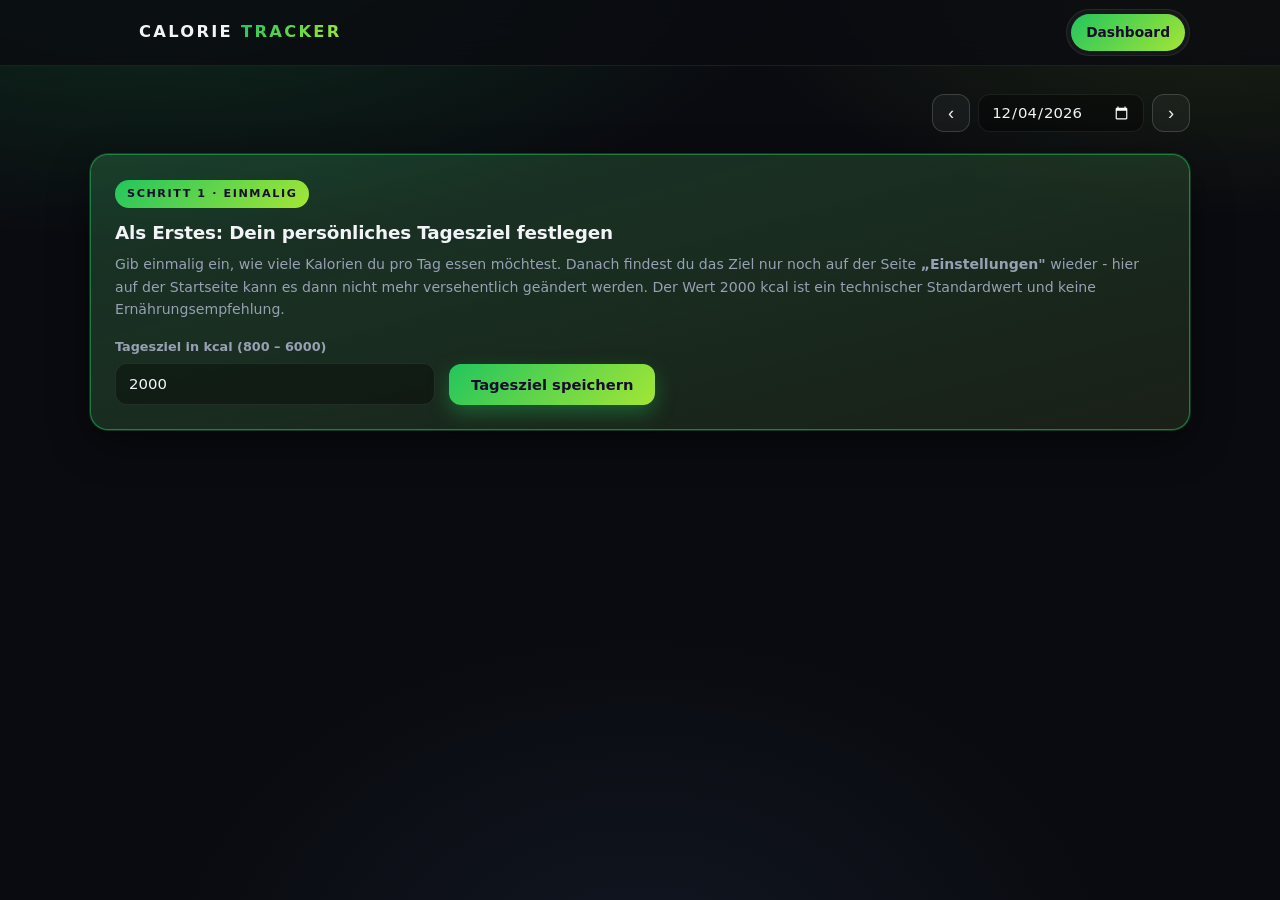
<file: index.html>
<!DOCTYPE html>
<html lang="de">
<head>
  <meta charset="UTF-8">
  <meta name="viewport" content="width=device-width, initial-scale=1.0">
  <title>CALORIE TRACKER – Mein Ernährungstagebuch</title>
  <meta name="description" content="Kalorienzähler als Schulprojekt mit JavaScript und localStorage.">
  <link rel="icon" type="image/png" href="static/logo.png">
  <link rel="stylesheet" href="static/style.css">
  <script>
    // Gesperrt, solange kein Tagesziel festgelegt wurde:
    // Bis "kzt_goal_set" im Browser gespeichert ist, wird NUR das
    // Ziel-Formular angezeigt (Klasse "goal-locked" am <html>).
    if (localStorage.getItem("kzt_goal_set") !== "true") {
      document.documentElement.classList.add("goal-locked");
    }
  </script>
</head>
<body>

  <!-- Ladebildschirm: großes Logo, das kleinerfliegt -->
  <div id="splash">
    <img class="splash-logo" id="splash-logo" src="static/logo.png" alt="">
    <div class="splash-name">CALORIE <span>TRACKER</span></div>
  </div>

  <!-- Benachrichtigungen (Meldungen aus JavaScript) -->
  <div id="toast-area" aria-live="polite"></div>

  <!-- Kopfbereich: Logo + Navigation -->
  <header class="site-header">
    <div class="header-inner">
      <a class="brand" href="index.html">
        <span class="brand-mark">
          <img src="static/logo.png" alt="Logo des Calorie Trackers">
        </span>
        <span class="brand-name">CALORIE <span>TRACKER</span></span>
      </a>

      <nav class="main-nav" aria-label="Hauptnavigation">
        <a href="index.html" class="active">Dashboard</a>
        <a href="kalender.html">Kalender</a>
        <a href="kamera.html">Kamera</a>
        <a href="einstellungen.html">Einstellungen</a>
        <a href="datenbank.html">Datenbank</a>
      </nav>

      <button type="button" class="nav-toggle" id="nav-toggle"
              aria-label="Menü öffnen" aria-expanded="false">☰</button>
    </div>
  </header>

  <main class="container">

    <!-- DATUMSLEISTE: Tag wechseln -->
    <section class="date-bar" id="dashboard">
      <div class="day-nav">
        <button type="button" class="icon-btn" id="day-prev" title="Vorheriger Tag" aria-label="Vorheriger Tag">‹</button>
        <div class="date-form">
          <input type="date" id="date-picker" aria-label="Datum wählen">
        </div>
        <button type="button" class="icon-btn" id="day-next" title="Nächster Tag" aria-label="Nächster Tag">›</button>
        <button type="button" class="btn btn-sm btn-soft" id="today-btn" hidden>Zu heute</button>
      </div>
    </section>

    <!-- NUR BEIM ERSTEN MAL: Tagesziel festlegen -->
    <section class="card start-card" id="ziel-start" hidden>
      <div class="start-head">
        <span class="start-step">Schritt 1 · einmalig</span>
        <h2>Als Erstes: Dein persönliches Tagesziel festlegen</h2>
        <p class="section-hint">
          Gib einmalig ein, wie viele Kalorien du pro Tag essen möchtest.
          Danach findest du das Ziel nur noch auf der Seite
          <strong>„Einstellungen"</strong> wieder - hier auf der Startseite
          kann es dann nicht mehr versehentlich geändert werden.
          Der Wert 2000 kcal ist ein technischer Standardwert und keine
          Ernährungsempfehlung.
        </p>
      </div>

      <form class="start-form" id="start-goal-form">
        <div class="form-field">
          <label for="start_goal">Tagesziel in kcal (800 – 6000)</label>
          <input type="number" id="start_goal" min="800" max="6000" step="1" value="2000" required>
        </div>
        <button type="submit" class="btn">Tagesziel speichern</button>
      </form>
    </section>

    <!-- DASHBOARD: die wichtigsten Zahlen des Tages -->
    <section class="kpi-grid" aria-label="Tageszahlen">

      <article class="card kpi kpi-ring fade-in">
        <span class="kpi-label">Fortschritt zum Ziel</span>
        <div class="ring-wrap">
          <svg viewBox="0 0 120 120" class="progress-ring" aria-hidden="true">
            <circle class="ring-bg" cx="60" cy="60" r="52"></circle>
            <circle id="ring-progress" class="ring-fg" cx="60" cy="60" r="52" data-percent="0"></circle>
          </svg>
          <div class="ring-label">
            <div><strong id="percent-value">0</strong><span class="ring-unit">%</span></div>
            <small>von <span id="ring-goal">2000</span> kcal</small>
          </div>
      </article>

      <article class="card kpi fade-in delay-1">
        <span class="kpi-icon icon-pink">🍎</span>
        <span class="kpi-label">Aufgenommen</span>
        <strong class="kpi-value" id="stat-total" data-value="0">0</strong>
        <span class="kpi-unit" id="stat-total-sub">kcal</span>
      </article>

      <article class="card kpi fade-in delay-2">
        <span class="kpi-icon icon-blue" id="remain-icon">⚡</span>
        <span class="kpi-label" id="remain-label">Noch verbleibend</span>
        <strong class="kpi-value" id="stat-remaining">0</strong>
        <span class="kpi-unit">kcal</span>
      </article>

      <article class="card kpi fade-in delay-3">
        <span class="kpi-icon icon-green">📋</span>
        <span class="kpi-label">Einträge heute</span>
        <strong class="kpi-value" id="stat-count">0</strong>
        <span class="kpi-unit">Lebensmittel</span>
      </article>
    </section>

    <!-- MAHLZEITEN-VERGLEICH -->
    <section class="card fade-in" id="vergleich">
        <div class="card-head">
          <h2>Kalorien im Vergleich</h2>
        </div>

      <div class="meal-bars" id="meal-bars"></div>
    </section>

    <!-- EINTRAGEN -->
    <section class="card fade-in" id="hinzufuegen">
        <div class="card-head">
          <h2>Lebensmittel hinzufügen</h2>
        </div>

        <div class="preset-list">
          <button type="button" class="preset" data-name="Apfel" data-cal="52">🍎 Apfel <small>52</small></button>
          <button type="button" class="preset" data-name="Banane" data-cal="89">🍌 Banane <small>89</small></button>
          <button type="button" class="preset" data-name="Haferflocken" data-cal="379">🥣 Haferflocken <small>379</small></button>
          <button type="button" class="preset" data-name="Reis" data-cal="130">🍚 Reis <small>130</small></button>
          <button type="button" class="preset" data-name="Brot" data-cal="265">🍞 Brot <small>265</small></button>
          <button type="button" class="preset" data-name="Ei" data-cal="143">🥚 Ei <small>143</small></button>
          <button type="button" class="preset" data-name="Naturjoghurt" data-cal="59">🥛 Naturjoghurt <small>59</small></button>
        </div>

        <form class="stack-form" id="add-form">
          <div class="form-grid">
            <div class="form-field span-2">
              <label for="name">Name des Lebensmittels</label>
              <input type="text" id="name" name="name" maxlength="80" placeholder="z. B. Apfel" required>
            </div>

            <div class="form-field">
              <label for="calories_per_100g">Kalorien pro 100 g</label>
              <input type="number" id="calories_per_100g" name="calories_per_100g" min="1" max="900" step="0.1" placeholder="z. B. 52" required>
            </div>

            <div class="form-field">
              <label for="amount_grams">Menge in Gramm</label>
              <input type="number" id="amount_grams" name="amount_grams" min="1" max="5000" step="1" placeholder="z. B. 150" required>
            </div>

            <div class="form-field">
              <label for="meal">Mahlzeit</label>
              <select id="meal" name="meal" required>
                <option>Frühstück</option>
                <option>Mittagessen</option>
                <option>Abendessen</option>
                <option>Snack</option>
              </select>
            </div>

            <div class="form-field">
              <label for="entry-date">Datum</label>
              <input type="date" id="entry-date" name="date" required>
            </div>
          </div>

          <div class="form-footer">
            <div class="calorie-preview" id="calorie-preview">– kcal</div>
            <button type="submit" class="btn">Eintrag speichern</button>
          </div>
        </form>
      </section>

    <!-- ERNÄHRUNGSTAGEBUCH -->
    <section class="card fade-in" id="stagebuch">
      <div class="card-head">
        <div>
          <h2>Mein Ernährungstagebuch</h2>
          <p class="section-hint" id="diary-hint">Alle Einträge</p>
        </div>
        <span class="head-badge" id="diary-badge">0 Einträge</span>
      </div>

      <div class="diary-tools">
        <div class="search-box">
          <span class="search-icon">🔍</span>
          <input type="search" id="search-input" placeholder="Name suchen …" aria-label="Im Tagebuch suchen">
        </div>

        <div class="filter-chips" role="group" aria-label="Nach Mahlzeit filtern">
          <button type="button" class="filter-btn active" data-filter="alle">Alle</button>
          <button type="button" class="filter-btn" data-filter="Frühstück">🍳 Frühstück</button>
          <button type="button" class="filter-btn" data-filter="Mittagessen">🍛 Mittagessen</button>
          <button type="button" class="filter-btn" data-filter="Abendessen">🍽️ Abendessen</button>
          <button type="button" class="filter-btn" data-filter="Snack">🍎 Snack</button>
        </div>

        <button type="button" class="btn btn-sm btn-soft" id="show-all-btn">Filter zurücksetzen</button>
      </div>

      <div class="empty-state" id="empty-state">
        <span class="empty-icon">🥗</span>
        <h3>Noch keine Mahlzeiten eingetragen</h3>
        <p>Füge oben dein erstes Lebensmittel hinzu – dann erscheint es hier.</p>
        <a class="btn btn-sm" href="#hinzufuegen">Jetzt hinzufügen</a>
      </div>

      <ul class="entry-list" id="entry-list" hidden></ul>

      <div class="empty-state" id="no-results" hidden>
        <span class="empty-icon">🔍</span>
        <h3>Keine Treffer</h3>
        <p>Zu dieser Suche oder diesem Filter wurde nichts gefunden.</p>
      </div>
    </section>

    <!-- DIALOG: Eintrag bearbeiten -->
    <div class="modal-overlay" id="edit-modal" hidden>
      <div class="modal" role="dialog" aria-modal="true" aria-labelledby="edit-title">
        <div class="modal-head">
          <h3 id="edit-title">✏️ Eintrag bearbeiten</h3>
          <button type="button" class="icon-btn" id="modal-close" aria-label="Dialog schließen">✕</button>
        </div>

        <form id="edit-form" class="stack-form">
          <div class="form-field">
            <label for="edit-name">Name des Lebensmittels</label>
            <input type="text" id="edit-name" name="name" maxlength="80" required>
          </div>

          <div class="form-grid">
            <div class="form-field">
              <label for="edit-cal">Kalorien pro 100 g</label>
              <input type="number" id="edit-cal" name="calories_per_100g" min="1" max="900" step="0.1" required>
            </div>
            <div class="form-field">
              <label for="edit-amount">Menge in Gramm</label>
              <input type="number" id="edit-amount" name="amount_grams" min="1" max="5000" step="1" required>
            </div>
            <div class="form-field">
              <label for="edit-meal">Mahlzeit</label>
              <select id="edit-meal" name="meal" required>
                <option>Frühstück</option>
                <option>Mittagessen</option>
                <option>Abendessen</option>
                <option>Snack</option>
              </select>
            </div>
            <div class="form-field">
              <label for="edit-date">Datum</label>
              <input type="date" id="edit-date" name="date" required>
            </div>
          </div>

          <p class="fineprint">Die Kalorien der Portion werden automatisch neu berechnet.</p>

          <div class="modal-actions">
            <button type="button" class="btn btn-soft" id="modal-cancel">Abbrechen</button>
            <button type="submit" class="btn">Änderungen speichern</button>
          </div>
        </form>
      </div>
    </div>

  </main>

  <script src="static/app.js"></script>
</body>
</html>
</file>
<file: static/style.css>
/* ============================================================
   CALORIE TRACKER - Design
   Dunkler, moderner Look im Stil professioneller Fitness-Apps
   Aufbau: 1) Variablen 2) Grundlagen 3) Kopf 4) Hero
   5) Karten/KPI 6) Buttons 7) Formulare 8) Tagebuch
   9) Dialog 10) Toasts 11) Animationen 12) Responsive
   ============================================================ */

/* ---------- 1) Farb- und Maßvariablen ---------- */
:root {
  --bg: #0a0b10;
  --bg-glow-1: rgba(34, 197, 94, 0.20);
  --bg-glow-2: rgba(163, 230, 53, 0.12);
  --surface: rgba(255, 255, 255, 0.045);
  --surface-2: rgba(255, 255, 255, 0.08);
  --border: rgba(255, 255, 255, 0.08);
  --border-strong: rgba(255, 255, 255, 0.16);

  --text: #f2f3f7;
  --muted: #98a0b3;
  --muted-2: #6d748a;

  --emerald: #22c55e;
  --lime: #a3e635;
  --pink: #f472b6;
  --green: #34d399;
  --amber: #fbbf24;
  --blue: #60a5fa;
  --danger: #fb7185;

  --accent: linear-gradient(135deg, var(--emerald), var(--lime));
  --radius: 18px;
  --radius-sm: 12px;
  --shadow: 0 14px 40px rgba(0, 0, 0, 0.45);
  --header-h: 66px;
  --font: "Segoe UI Variable", "Segoe UI", system-ui, -apple-system, Roboto, "Helvetica Neue", Arial, sans-serif;
}

/* ---------- 2) Grundlagen ---------- */
* { box-sizing: border-box; }

html { scroll-behavior: smooth; }

[hidden] { display: none !important; }

body {
  margin: 0;
  min-height: 100vh;
  font-family: var(--font);
  color: var(--text);
  line-height: 1.6;
  background:
    radial-gradient(1100px 520px at 12% -8%, var(--bg-glow-1), transparent 60%),
    radial-gradient(900px 460px at 95% -4%, var(--bg-glow-2), transparent 55%),
    radial-gradient(800px 600px at 50% 110%, rgba(96, 165, 250, 0.08), transparent 60%),
    var(--bg);
}

body.modal-open,
body.splash-active { overflow: hidden; }

h1, h2, h3 { letter-spacing: -0.01em; }

a { color: var(--emerald); }

.container {
  max-width: 1140px;
  margin: 0 auto;
  padding: 28px 20px 56px;
}

/* Abschnitte bleiben beim Navigieren unter der Kopfzeile sichtbar */
section[id], div[id] { scroll-margin-top: calc(var(--header-h) + 18px); }

.kicker {
  display: inline-block;
  font-size: 0.72rem;
  font-weight: 700;
  letter-spacing: 0.16em;
  text-transform: uppercase;
  color: var(--lime);
  margin-bottom: 6px;
}

.section-hint {
  margin: 4px 0 0;
  color: var(--muted);
  font-size: 0.88rem;
}

.fineprint {
  margin: 14px 0 0;
  font-size: 0.78rem;
  line-height: 1.5;
  color: var(--muted-2);
}

.text-ok { color: var(--green) !important; }
.text-danger { color: var(--danger) !important; }

/* ---------- 3) Kopfzeile und Navigation ---------- */
.site-header {
  position: sticky;
  top: 0;
  z-index: 60;
  height: var(--header-h);
  background: rgba(10, 11, 16, 0.82);
  backdrop-filter: blur(14px);
  -webkit-backdrop-filter: blur(14px);
  border-bottom: 1px solid var(--border);
}

.header-inner {
  max-width: 1140px;
  height: 100%;
  margin: 0 auto;
  padding: 0 20px;
  display: flex;
  align-items: center;
  justify-content: space-between;
  gap: 16px;
}

.brand {
  display: flex;
  align-items: center;
  gap: 11px;
  text-decoration: none;
}

.brand-mark {
  display: block;
  width: 38px;
  height: 38px;
  flex-shrink: 0;
}

/* Das Logo-Bild selbst (Ziel der Fluganimation) */
.brand-mark img {
  display: block;
  width: 100%;
  height: 100%;
  object-fit: cover;
  border-radius: 11px;
  box-shadow: 0 4px 14px rgba(0, 0, 0, 0.55), 0 0 0 1px rgba(255, 255, 255, 0.10);
}

/* Solange der Ladebildschirm läuft, ist das kleine Logo noch unsichtbar */
.brand-mark.logo-hidden img { visibility: hidden; }

.brand-name {
  font-size: 1.02rem;
  font-weight: 800;
  letter-spacing: 0.14em;
  color: var(--text);
}

.brand-name span {
  background: var(--accent);
  -webkit-background-clip: text;
  background-clip: text;
  color: transparent;
}

.main-nav {
  display: flex;
  gap: 4px;
  padding: 4px;
  background: var(--surface);
  border: 1px solid var(--border);
  border-radius: 999px;
}

.main-nav a {
  text-decoration: none;
  color: var(--muted);
  font-size: 0.86rem;
  font-weight: 600;
  padding: 7px 15px;
  border-radius: 999px;
  transition: color 0.2s ease, background 0.2s ease;
}

.main-nav a:hover {
  color: var(--text);
  background: var(--surface-2);
}

.main-nav a.active {
  color: #170d2c;
  background: var(--accent);
}

/* Hamburger-Button: nur auf kleinen Bildschirmen sichtbar */
.nav-toggle {
  display: none;
  place-items: center;
  min-width: 44px;
  height: 44px;
  border-radius: 12px;
  border: 1px solid var(--border-strong);
  background: var(--surface);
  color: var(--text);
  font-size: 1.25rem;
  line-height: 1;
  cursor: pointer;
  transition: background 0.18s ease, border-color 0.18s ease;
}

.nav-toggle:hover {
  background: var(--surface-2);
  border-color: var(--emerald);
}

/* ---------- 4) Hero / Datumsleiste ---------- */
.hero {
  display: grid;
  grid-template-columns: 1.4fr 1fr;
  gap: 24px;
  align-items: center;
  background: linear-gradient(135deg, rgba(34, 197, 94, 0.16), rgba(163, 230, 53, 0.07) 55%, rgba(255, 255, 255, 0.03));
  border: 1px solid var(--border);
  border-radius: 24px;
  padding: 30px 32px;
  margin-bottom: 22px;
  box-shadow: var(--shadow);
}

.hero h2 {
  margin: 0;
  font-size: clamp(1.5rem, 3vw, 2rem);
  font-weight: 800;
}

.hero-sub {
  margin: 8px 0 14px;
  color: var(--muted);
  max-width: 52ch;
  font-size: 0.95rem;
}

.hero-side {
  display: flex;
  flex-direction: column;
  align-items: flex-end;
  gap: 14px;
}

.status-chip {
  display: inline-flex;
  align-items: center;
  gap: 8px;
  max-width: 100%;
  font-size: 0.86rem;
  font-weight: 600;
  color: var(--amber);
  background: rgba(251, 191, 36, 0.10);
  border: 1px solid rgba(251, 191, 36, 0.35);
  padding: 8px 14px;
  border-radius: 999px;
}

.status-chip.status-ok {
  color: var(--green);
  background: rgba(52, 211, 153, 0.10);
  border-color: rgba(52, 211, 153, 0.40);
}

.day-nav {
  display: flex;
  align-items: center;
  gap: 8px;
  flex-wrap: wrap;
  justify-content: flex-end;
}

/* Schmale Leiste auf dem Dashboard: Datum + Tag wechseln */
.date-bar {
  display: flex;
  align-items: center;
  justify-content: flex-end;
  flex-wrap: wrap;
  gap: 12px;
  margin-bottom: 22px;
}

/* ---------- 5) Karten, KPI-Zahlen, Ring ---------- */
.card {
  background: linear-gradient(165deg, rgba(255, 255, 255, 0.055), rgba(255, 255, 255, 0.025));
  border: 1px solid var(--border);
  border-radius: var(--radius);
  padding: 24px;
  box-shadow: var(--shadow);
  margin-bottom: 22px;
}

.card-head {
  display: flex;
  align-items: flex-start;
  justify-content: space-between;
  gap: 14px;
  margin-bottom: 18px;
}

.card-head h2 {
  margin: 0;
  font-size: 1.08rem;
  font-weight: 700;
}

.head-badge {
  flex-shrink: 0;
  font-size: 0.75rem;
  font-weight: 700;
  letter-spacing: 0.06em;
  color: var(--lime);
  background: rgba(163, 230, 53, 0.10);
  border: 1px solid rgba(163, 230, 53, 0.30);
  padding: 6px 12px;
  border-radius: 999px;
  white-space: nowrap;
}

.kpi-grid {
  display: grid;
  grid-template-columns: 1.4fr 1fr 1fr 1fr;
  gap: 16px;
  margin-bottom: 22px;
}

.kpi {
  margin-bottom: 0;
  padding: 20px;
  display: flex;
  flex-direction: column;
  gap: 6px;
  align-items: flex-start;
}

.kpi-ring {
  align-items: center;
  text-align: center;
}

.kpi-icon {
  display: grid;
  place-items: center;
  width: 40px;
  height: 40px;
  font-size: 19px;
  border-radius: 12px;
  margin-bottom: 4px;
  background: var(--surface-2);
  border: 1px solid var(--border);
}

.icon-pink   { background: rgba(244, 114, 182, 0.14); border-color: rgba(244, 114, 182, 0.35); }
.icon-emerald { background: rgba(34, 197, 94, 0.16); border-color: rgba(34, 197, 94, 0.40); }
.icon-blue   { background: rgba(96, 165, 250, 0.14); border-color: rgba(96, 165, 250, 0.35); }
.icon-green  { background: rgba(52, 211, 153, 0.14); border-color: rgba(52, 211, 153, 0.35); }

.kpi-label {
  font-size: 0.74rem;
  font-weight: 700;
  letter-spacing: 0.1em;
  text-transform: uppercase;
  color: var(--muted);
}

.kpi-value {
  font-size: clamp(1.7rem, 3vw, 2.15rem);
  font-weight: 800;
  line-height: 1.05;
  font-variant-numeric: tabular-nums;
}

.kpi-unit {
  font-size: 0.8rem;
  color: var(--muted-2);
}

.ring-wrap {
  position: relative;
  width: 180px;
  margin: 8px auto 0;
}

.progress-ring {
  width: 100%;
  display: block;
  transform: rotate(-90deg);
}

.ring-bg {
  fill: none;
  stroke: rgba(255, 255, 255, 0.08);
  stroke-width: 11;
}

.ring-fg {
  fill: none;
  stroke: var(--emerald);
  stroke-width: 11;
  stroke-linecap: round;
  stroke-dasharray: 326.7;          /* 2 x PI x r (r = 52) */
  stroke-dashoffset: 326.7;
  transition: stroke-dashoffset 1.2s cubic-bezier(0.22, 1, 0.36, 1), stroke 0.4s ease;
}

.ring-fg.done { stroke: var(--lime); }

.ring-label {
  position: absolute;
  inset: 0;
  display: flex;
  flex-direction: column;
  align-items: center;
  justify-content: center;
}

.ring-label strong {
  font-size: 2rem;
  font-weight: 800;
  font-variant-numeric: tabular-nums;
}

.ring-unit {
  font-size: 1rem;
  font-weight: 600;
  color: var(--muted);
}

.ring-label small {
  color: var(--muted-2);
  font-size: 0.76rem;
}

/* Mahlzeiten-Vergleichsbalken */
.meal-bars {
  display: flex;
  flex-direction: column;
  gap: 15px;
}

.meal-bar-row {
  display: grid;
  grid-template-columns: 150px 1fr 100px;
  gap: 14px;
  align-items: center;
}

.meal-name {
  display: flex;
  align-items: center;
  gap: 9px;
  font-size: 0.9rem;
  font-weight: 600;
}

.dot {
  width: 9px;
  height: 9px;
  border-radius: 50%;
  flex-shrink: 0;
}

.dot-breakfast { background: var(--amber); }
.dot-lunch     { background: var(--emerald); }
.dot-dinner    { background: var(--blue); }
.dot-snack     { background: var(--pink); }

.meal-bar-track {
  background: rgba(255, 255, 255, 0.07);
  border-radius: 999px;
  height: 12px;
  overflow: hidden;
}

.meal-bar-fill {
  height: 100%;
  border-radius: 999px;
  transition: width 1s cubic-bezier(0.22, 1, 0.36, 1);
}

.fill-breakfast { background: linear-gradient(90deg, #f59e0b, #fbbf24); }
.fill-lunch     { background: linear-gradient(90deg, var(--emerald), #4ade80); }
.fill-dinner    { background: linear-gradient(90deg, #3b82f6, var(--blue)); }
.fill-snack     { background: linear-gradient(90deg, #ec4899, var(--pink)); }

.meal-value {
  text-align: right;
  font-weight: 700;
  font-variant-numeric: tabular-nums;
}

.meal-value small {
  font-weight: 500;
  color: var(--muted-2);
}

/* ---------- 6) Buttons ---------- */
.btn {
  display: inline-flex;
  align-items: center;
  justify-content: center;
  gap: 8px;
  background: var(--accent);
  color: #170d2c;
  border: none;
  border-radius: var(--radius-sm);
  padding: 12px 22px;
  font-family: inherit;
  font-size: 0.92rem;
  font-weight: 700;
  cursor: pointer;
  text-decoration: none;
  box-shadow: 0 8px 20px rgba(34, 197, 94, 0.35);
  transition: transform 0.18s ease, box-shadow 0.18s ease, filter 0.18s ease, background 0.18s ease;
}

.btn:hover {
  transform: translateY(-2px) scale(1.02);
  filter: brightness(1.08);
  box-shadow: 0 12px 26px rgba(34, 197, 94, 0.45);
}

.btn:active { transform: translateY(0) scale(0.98); }

.btn-wide { width: 100%; }

.btn-sm {
  padding: 8px 14px;
  font-size: 0.82rem;
  border-radius: 10px;
}

/* Heller, unauffälliger Sekundär-Button */
.btn-soft {
  background: var(--surface-2);
  color: var(--text);
  border: 1px solid var(--border-strong);
  box-shadow: none;
}

.btn-soft:hover {
  background: rgba(34, 197, 94, 0.18);
  border-color: var(--emerald);
  box-shadow: none;
  filter: none;
}

/* Roter Löschen-Button */
.btn-danger {
  background: rgba(251, 113, 133, 0.14);
  color: #fda4b5;
  border: 1px solid rgba(251, 113, 133, 0.40);
  box-shadow: none;
}

.btn-danger:hover {
  background: rgba(251, 113, 133, 0.28);
  box-shadow: none;
  filter: none;
}

/* Tastatur-Navigation sichtbar machen */
.btn:focus-visible,
.icon-btn:focus-visible,
.preset:focus-visible,
.filter-btn:focus-visible,
.main-nav a:focus-visible {
  outline: 2px solid var(--lime);
  outline-offset: 2px;
}

/* ---------- 7) Formulare ---------- */
.stack-form {
  display: flex;
  flex-direction: column;
  gap: 14px;
}

/* Kalorien-Vorschau und Speichern-Button in einer Reihe */
.form-footer {
  display: flex;
  align-items: center;
  gap: 14px;
}

.form-footer .calorie-preview {
  flex: 1;
  margin: 0;
}

.form-grid {
  display: grid;
  grid-template-columns: 1fr 1fr;
  gap: 14px;
}

.form-grid .span-2 { grid-column: span 2; }

.form-field {
  display: flex;
  flex-direction: column;
  gap: 6px;
}

.form-field label {
  font-size: 0.8rem;
  font-weight: 600;
  color: var(--muted);
}

input, select {
  width: 100%;
  background: rgba(0, 0, 0, 0.35);
  border: 1px solid var(--border);
  border-radius: var(--radius-sm);
  color: var(--text);
  padding: 11px 13px;
  font-family: inherit;
  font-size: 0.93rem;
  color-scheme: dark;
  transition: border-color 0.2s ease, box-shadow 0.2s ease, background 0.2s ease;
}

input::placeholder { color: var(--muted-2); }

input:hover, select:hover { border-color: var(--border-strong); }

input:focus, select:focus {
  outline: none;
  border-color: var(--emerald);
  background: rgba(0, 0, 0, 0.5);
  box-shadow: 0 0 0 3px rgba(34, 197, 94, 0.25);
}

input[type="date"] { max-width: 100%; }

/* Live-Vorschau der berechneten Kalorien */
.calorie-preview {
  background: rgba(34, 197, 94, 0.10);
  border: 1px dashed rgba(34, 197, 94, 0.55);
  border-radius: var(--radius-sm);
  padding: 12px 14px;
  font-size: 1.05rem;
  font-weight: 700;
  color: var(--muted);
  min-height: 46px;
  display: flex;
  align-items: center;
  transition: color 0.2s ease, background 0.2s ease, border-color 0.2s ease;
}

.calorie-preview.preview-ready {
  color: var(--text);
  background: rgba(34, 197, 94, 0.18);
  border-style: solid;
  border-color: var(--emerald);
}

/* Beispiel-Lebensmittel (Chips) */
.preset-list {
  display: flex;
  flex-wrap: wrap;
  gap: 9px;
}

.preset {
  display: inline-flex;
  align-items: center;
  gap: 7px;
  background: var(--surface);
  border: 1px solid var(--border);
  border-radius: 999px;
  color: var(--text);
  padding: 9px 15px;
  font-family: inherit;
  font-size: 0.86rem;
  font-weight: 600;
  cursor: pointer;
  transition: transform 0.18s ease, background 0.18s ease, border-color 0.18s ease;
}

.preset small {
  color: var(--muted-2);
  font-weight: 700;
  font-size: 0.72rem;
  background: rgba(255, 255, 255, 0.07);
  border-radius: 999px;
  padding: 1px 7px;
}

.preset:hover {
  transform: translateY(-2px);
  background: rgba(34, 197, 94, 0.16);
  border-color: var(--emerald);
}

.preset:active { transform: translateY(0); }

/* ---------- 8) Tagebuch: Werkzeuge, Einträge ---------- */
.diary-tools {
  display: flex;
  flex-wrap: wrap;
  align-items: center;
  gap: 12px;
  padding-bottom: 18px;
  margin-bottom: 18px;
  border-bottom: 1px solid var(--border);
}

.search-box {
  position: relative;
  flex: 1 1 240px;
  max-width: 320px;
}

.search-icon {
  position: absolute;
  left: 12px;
  top: 50%;
  transform: translateY(-50%);
  font-size: 0.85rem;
  opacity: 0.75;
  pointer-events: none;
}

.search-box input {
  padding-left: 36px;
}

.filter-chips {
  display: flex;
  flex-wrap: wrap;
  gap: 8px;
}

.filter-btn {
  background: var(--surface);
  border: 1px solid var(--border);
  border-radius: 999px;
  color: var(--muted);
  padding: 8px 14px;
  font-family: inherit;
  font-size: 0.82rem;
  font-weight: 600;
  cursor: pointer;
  display: inline-flex;
  align-items: center;
  gap: 6px;
  transition: background 0.18s ease, color 0.18s ease, transform 0.18s ease, border-color 0.18s ease;
}

.filter-btn:hover {
  color: var(--text);
  border-color: var(--border-strong);
  transform: translateY(-1px);
}

.filter-btn.active {
  background: var(--accent);
  color: #170d2c;
  border-color: transparent;
  box-shadow: 0 6px 16px rgba(34, 197, 94, 0.35);
}

.entry-list {
  list-style: none;
  margin: 0;
  padding: 0;
  display: flex;
  flex-direction: column;
  gap: 10px;
}

.entry-item {
  display: flex;
  align-items: center;
  gap: 14px;
  background: rgba(0, 0, 0, 0.28);
  border: 1px solid var(--border);
  border-radius: 14px;
  padding: 13px 16px;
  transition: transform 0.18s ease, border-color 0.18s ease, background 0.18s ease;
  animation: entryIn 0.4s ease both;
}

.entry-item:hover {
  transform: translateX(4px);
  border-color: rgba(34, 197, 94, 0.45);
  background: rgba(34, 197, 94, 0.07);
}

.entry-item.hidden { display: none; }

.entry-icon {
  font-size: 22px;
  width: 42px;
  height: 42px;
  display: grid;
  place-items: center;
  background: var(--surface-2);
  border: 1px solid var(--border);
  border-radius: 12px;
  flex-shrink: 0;
}

.entry-main {
  flex: 1;
  min-width: 0;
  display: flex;
  flex-direction: column;
  gap: 4px;
}

.entry-name {
  font-size: 0.97rem;
  font-weight: 700;
  overflow: hidden;
  text-overflow: ellipsis;
  white-space: nowrap;
}

.entry-meta {
  display: flex;
  align-items: center;
  flex-wrap: wrap;
  gap: 8px;
  font-size: 0.8rem;
  color: var(--muted);
}

.badge {
  font-size: 0.7rem;
  font-weight: 700;
  padding: 3px 9px;
  border-radius: 999px;
  letter-spacing: 0.03em;
}

.badge-breakfast { color: var(--amber); background: rgba(251, 191, 36, 0.12); border: 1px solid rgba(251, 191, 36, 0.35); }
.badge-lunch     { color: #86efac; background: rgba(34, 197, 94, 0.14); border: 1px solid rgba(34, 197, 94, 0.40); }
.badge-dinner    { color: var(--blue); background: rgba(96, 165, 250, 0.12); border: 1px solid rgba(96, 165, 250, 0.35); }
.badge-snack     { color: var(--pink); background: rgba(244, 114, 182, 0.12); border: 1px solid rgba(244, 114, 182, 0.35); }

.entry-calories {
  font-size: 1.1rem;
  font-weight: 800;
  font-variant-numeric: tabular-nums;
  color: var(--text);
  white-space: nowrap;
}

.entry-calories small {
  font-size: 0.72rem;
  font-weight: 600;
  color: var(--muted-2);
}

.entry-actions {
  display: flex;
  gap: 8px;
  align-items: center;
}

.delete-form { display: inline; margin: 0; }

/* Leerzustand und "keine Treffer" */
.empty-state {
  text-align: center;
  padding: 42px 20px;
  border: 1px dashed var(--border-strong);
  border-radius: 16px;
  background: rgba(0, 0, 0, 0.18);
}

.empty-icon {
  display: block;
  font-size: 42px;
  margin-bottom: 10px;
}

.empty-state h3 {
  margin: 0 0 6px;
  font-size: 1rem;
}

.empty-state p {
  margin: 0 0 16px;
  color: var(--muted);
  font-size: 0.9rem;
}

/* ---------- 9) Icon-Buttons und Datumsfeld ---------- */
.icon-btn {
  display: grid;
  place-items: center;
  min-width: 38px;
  height: 38px;
  padding: 0 10px;
  border-radius: 12px;
  border: 1px solid var(--border-strong);
  background: var(--surface);
  color: var(--text);
  font-size: 1.15rem;
  line-height: 1;
  text-decoration: none;
  cursor: pointer;
  transition: background 0.18s ease, transform 0.18s ease, border-color 0.18s ease;
}

.icon-btn:hover {
  background: var(--surface-2);
  border-color: var(--emerald);
  transform: translateY(-1px);
}

.date-form { display: inline-flex; }

.date-form input[type="date"] {
  width: auto;
  height: 38px;
  padding: 0 12px;
}

/* ---------- 10) Dialog (Modal) ---------- */
.modal-overlay {
  position: fixed;
  inset: 0;
  z-index: 100;
  display: flex;
  align-items: center;
  justify-content: center;
  padding: 20px;
  background: rgba(5, 4, 12, 0.72);
  backdrop-filter: blur(6px);
  -webkit-backdrop-filter: blur(6px);
  animation: fadeIn 0.22s ease both;
}

.modal {
  width: 100%;
  max-width: 540px;
  max-height: 90vh;
  overflow-y: auto;
  background: linear-gradient(165deg, #191627, #131020);
  border: 1px solid var(--border-strong);
  border-radius: 22px;
  padding: 24px;
  box-shadow: 0 30px 70px rgba(0, 0, 0, 0.6);
  animation: modalIn 0.3s cubic-bezier(0.22, 1, 0.36, 1) both;
}

.modal-head {
  display: flex;
  align-items: center;
  justify-content: space-between;
  gap: 12px;
  margin-bottom: 18px;
}

.modal-head h3 { margin: 0; font-size: 1.05rem; }

.modal-actions {
  display: flex;
  justify-content: flex-end;
  gap: 10px;
  margin-top: 6px;
}

/* ---------- 11) Benachrichtigungen (Toasts) ---------- */
#toast-area {
  position: fixed;
  top: calc(var(--header-h) + 14px);
  right: 18px;
  z-index: 200;
  display: flex;
  flex-direction: column;
  gap: 10px;
  max-width: min(360px, calc(100vw - 36px));
}

.toast {
  display: flex;
  align-items: center;
  gap: 11px;
  padding: 13px 16px;
  border-radius: 14px;
  font-size: 0.88rem;
  font-weight: 600;
  line-height: 1.45;
  box-shadow: 0 16px 40px rgba(0, 0, 0, 0.5);
  animation: toastIn 0.35s cubic-bezier(0.22, 1, 0.36, 1) both;
  cursor: pointer;
}

.toast-icon {
  display: grid;
  place-items: center;
  width: 22px;
  height: 22px;
  flex-shrink: 0;
  border-radius: 50%;
  font-size: 0.75rem;
  font-weight: 800;
  color: #0a0b10;
}

.toast-success {
  background: linear-gradient(135deg, rgba(52, 211, 153, 0.20), rgba(34, 197, 94, 0.16));
  border: 1px solid rgba(52, 211, 153, 0.45);
}

.toast-success .toast-icon { background: var(--green); }

.toast-error {
  background: linear-gradient(135deg, rgba(251, 113, 133, 0.22), rgba(244, 114, 182, 0.16));
  border: 1px solid rgba(251, 113, 133, 0.50);
}

.toast-error .toast-icon { background: var(--danger); }

.toast.hide { animation: toastOut 0.4s ease both; }

/* ---------- 12) Animationen ---------- */
.fade-in {
  opacity: 0;
  transform: translateY(18px);
  animation: fadeInUp 0.55s ease forwards;
}

.delay-1 { animation-delay: 0.07s; }
.delay-2 { animation-delay: 0.14s; }
.delay-3 { animation-delay: 0.21s; }
.delay-4 { animation-delay: 0.28s; }

@keyframes fadeInUp {
  to { opacity: 1; transform: translateY(0); }
}

@keyframes fadeIn {
  from { opacity: 0; }
  to { opacity: 1; }
}

@keyframes modalIn {
  from { opacity: 0; transform: translateY(26px) scale(0.97); }
  to { opacity: 1; transform: translateY(0) scale(1); }
}

@keyframes entryIn {
  from { opacity: 0; transform: translateX(-14px); }
  to { opacity: 1; transform: translateX(0); }
}

@keyframes toastIn {
  from { opacity: 0; transform: translateX(46px); }
  to { opacity: 1; transform: translateX(0); }
}

@keyframes toastOut {
  to { opacity: 0; transform: translateX(46px); }
}

@keyframes numberPop {
  0% { transform: scale(1); }
  45% { transform: scale(1.09); }
  100% { transform: scale(1); }
}

.kpi-value.pop,
.ring-label strong.pop {
  display: inline-block;
  animation: numberPop 0.5s ease;
}

/* ---------- 13) Barrierefreiheit: weniger Bewegung ---------- */
@media (prefers-reduced-motion: reduce) {
  html { scroll-behavior: auto; }

  *, *::before, *::after {
    animation-duration: 0.01ms !important;
    animation-iteration-count: 1 !important;
    transition-duration: 0.01ms !important;
  }

  .fade-in { opacity: 1; transform: none; }
}

/* ---------- 14) Responsive (Handy & Tablet) ---------- */
@media (max-width: 1020px) {
  .kpi-grid { grid-template-columns: 1fr 1fr; }
}

@media (max-width: 760px) {
  .hero { grid-template-columns: 1fr; padding: 24px; }
  .hero-side { align-items: flex-start; }
  .day-nav { justify-content: flex-start; }

  /* Navigation wird zum aufklappbaren Menue (Hamburger) */
  .nav-toggle { display: grid; }

  .main-nav {
    display: none;
    position: absolute;
    top: var(--header-h);
    left: 0;
    right: 0;
    flex-direction: column;
    gap: 4px;
    padding: 12px;
    background: rgba(10, 11, 16, 0.97);
    border: none;
    border-bottom: 1px solid var(--border);
    border-radius: 0;
    box-shadow: 0 18px 34px rgba(0, 0, 0, 0.5);
  }

  .main-nav.open { display: flex; }

  .main-nav a {
    padding: 13px 16px;
    font-size: 0.95rem;
    text-align: center;
    border-radius: 12px;
  }

  .meal-bar-row { grid-template-columns: 118px 1fr 84px; }
  .entry-item { flex-wrap: wrap; }
  .entry-calories { order: 3; }
  .entry-actions { order: 4; width: 100%; justify-content: flex-end; }
}

@media (max-width: 540px) {
  .kpi-grid { grid-template-columns: 1fr; }
  .form-grid { grid-template-columns: 1fr; }
  .form-grid .span-2 { grid-column: span 1; }
  .form-footer { flex-direction: column; align-items: stretch; }
  .container { padding: 20px 14px 44px; }
  .card { padding: 18px; }

  /* Touch: groessere Ziele, keine Auto-Zoom von iOS beim Tippen */
  .icon-btn { min-width: 44px; height: 44px; }
  input, select { font-size: 16px; }
  .brand-name { font-size: 0.9rem; letter-spacing: 0.08em; }
  .header-inner { padding: 0 14px; gap: 10px; }
  .modal { padding: 18px; border-radius: 18px; }
  .modal-overlay { padding: 12px; }
  .day-nav { gap: 6px; }
  .start-form { flex-direction: column; align-items: stretch; }
  .start-form .btn { width: 100%; }
}

/* ---------- 15) Ladebildschirm mit Logo-Animation ----------
   Das Logo erscheint beim Öffnen groß mittig und fliegt
   danach animiert an seinen Platz neben den Schriftzug.
   Die Bewegung selbst wird von JavaScript gesteuert (FLIP):
   1) Zielposition ausmessen  2) Gegenrichtung transformieren
   3) Transformation zuruecksetzen -> Browser animiert sanft.
   Als Notfallschutz verschwindet der Ladebildschirm nach 5 s
   automatisch, falls JavaScript einmal nicht laeuft.
   --------------------------------------------------------- */
#splash {
  position: fixed;
  inset: 0;
  z-index: 500;
  display: flex;
  flex-direction: column;
  align-items: center;
  justify-content: center;
  gap: 22px;
  animation: splashSafety 0.5s ease 5s forwards; /* Notfallschutz */
}

/* Der dunkle Hintergrund liegt in einer eigenen Ebene,
   damit er ausfaden kann, ohne das fliegende Logo mitzunehmen. */
#splash::before {
  content: "";
  position: absolute;
  inset: 0;
  z-index: -1;
  background:
    radial-gradient(700px 420px at 50% 42%, rgba(34, 197, 94, 0.22), transparent 65%),
    radial-gradient(520px 320px at 50% 60%, rgba(52, 211, 153, 0.10), transparent 60%),
    #0a0b10;
  transition: opacity 0.55s ease;
}

#splash.fade::before { opacity: 0; }

@keyframes splashSafety {
  to { opacity: 0; visibility: hidden; }
}

.splash-logo {
  width: min(46vmin, 300px);
  height: auto;
  border-radius: 24%;
  box-shadow:
    0 30px 80px rgba(0, 0, 0, 0.65),
    0 0 60px rgba(34, 197, 94, 0.35),
    0 0 0 1px rgba(255, 255, 255, 0.10);
  /* Wird per JavaScript in die Zielposition transformiert */
  transition: transform 0.95s cubic-bezier(0.65, 0, 0.18, 1);
  will-change: transform;
}

.splash-name {
  font-size: clamp(1.2rem, 4vw, 1.7rem);
  font-weight: 800;
  letter-spacing: 0.28em;
  color: #f2f3f7;
  padding-left: 0.28em; /* optisch zentrieren wegen Buchstabenabstand */
  transition: opacity 0.35s ease, transform 0.35s ease;
}

.splash-name span {
  background: var(--accent);
  -webkit-background-clip: text;
  background-clip: text;
  color: transparent;
}

/* Schriftzug verschwindet, sobald das Logo losfliegt */
#splash.flying .splash-name {
  opacity: 0;
  transform: translateY(-10px);
}

/* ---------- 16) Start-Karte: Tagesziel nur beim ersten Mal ---------- */
.start-card {
  border: 1px solid rgba(34, 197, 94, 0.55);
  background:
    linear-gradient(165deg, rgba(34, 197, 94, 0.18), rgba(163, 230, 53, 0.08)),
    linear-gradient(165deg, rgba(255, 255, 255, 0.05), rgba(255, 255, 255, 0.02));
  box-shadow: 0 0 0 1px rgba(34, 197, 94, 0.25), var(--shadow);
  animation: fadeInUp 0.55s ease both, startPulse 2.6s ease-in-out 0.8s 2;
}

@keyframes startPulse {
  0%, 100% { box-shadow: 0 0 0 1px rgba(34, 197, 94, 0.25), var(--shadow); }
  50% { box-shadow: 0 0 0 4px rgba(34, 197, 94, 0.30), var(--shadow); }
}

.start-step {
  display: inline-block;
  font-size: 0.7rem;
  font-weight: 800;
  letter-spacing: 0.14em;
  text-transform: uppercase;
  color: #170d2c;
  background: var(--accent);
  padding: 5px 12px;
  border-radius: 999px;
  margin-bottom: 10px;
}

.start-head h2 {
  margin: 0 0 6px;
  font-size: 1.15rem;
  font-weight: 800;
}

.start-form {
  display: flex;
  flex-wrap: wrap;
  align-items: flex-end;
  gap: 14px;
  margin-top: 16px;
}

.start-form .form-field {
  flex: 1 1 240px;
  max-width: 320px;
}

.start-form .btn { flex: 0 0 auto; }

/* ---------- 17) Kleinige Zusätze ---------- */
code {
  font-family: "Cascadia Mono", "Consolas", "Courier New", monospace;
  font-size: 0.92em;
  background: rgba(34, 197, 94, 0.16);
  border: 1px solid rgba(34, 197, 94, 0.30);
  border-radius: 6px;
  padding: 1px 6px;
  color: #d1fae5;
}

/* ---------- 18) Datenbank-Diagramm ---------- */
.db-card {
  border: 2px solid rgba(52, 211, 153, 0.45);
  background:
    linear-gradient(165deg, rgba(52, 211, 153, 0.07), rgba(255, 255, 255, 0.02)),
    linear-gradient(165deg, rgba(255, 255, 255, 0.05), rgba(255, 255, 255, 0.02));
}

/* Auffälliges Warn-Label */
.badge-hl {
  color: #0a0b10 !important;
  background: linear-gradient(135deg, var(--amber), #f59e0b) !important;
  border-color: transparent !important;
  font-weight: 800 !important;
  letter-spacing: 0.04em !important;
  box-shadow: 0 6px 18px rgba(251, 191, 36, 0.35);
}

.db-explain {
  display: grid;
  grid-template-columns: repeat(4, 1fr);
  gap: 10px;
  margin-bottom: 20px;
}

.db-chip {
  background: rgba(0, 0, 0, 0.30);
  border: 1px solid var(--border);
  border-radius: var(--radius-sm);
  padding: 12px 14px;
  display: flex;
  flex-direction: column;
  gap: 5px;
}

.db-chip strong { font-size: 0.84rem; color: var(--green); }
.db-chip.chip-pk strong { color: var(--amber); }
.db-chip span { font-size: 0.78rem; color: var(--muted); line-height: 1.5; }

/* Die Zeichnung der beiden Tabellen */
.db-diagram {
  display: grid;
  grid-template-columns: 1.3fr auto 1fr;
  gap: 16px;
  align-items: start;
}

.db-table {
  background: rgba(0, 0, 0, 0.38);
  border: 1px solid var(--border-strong);
  border-radius: 16px;
  overflow: hidden;
}

.db-entries { border-color: rgba(34, 197, 94, 0.55); }
.db-settings { border-color: rgba(52, 211, 153, 0.55); }

.db-table-title {
  display: flex;
  align-items: center;
  gap: 9px;
  flex-wrap: wrap;
  padding: 12px 16px;
  font-family: "Cascadia Mono", "Consolas", monospace;
  font-weight: 700;
  font-size: 0.98rem;
  background: linear-gradient(135deg, rgba(34, 197, 94, 0.35), rgba(163, 230, 53, 0.20));
  border-bottom: 1px solid var(--border-strong);
}

.db-settings .db-table-title {
  background: linear-gradient(135deg, rgba(52, 211, 153, 0.32), rgba(96, 165, 250, 0.20));
}

.db-table-title small {
  font-family: var(--font);
  font-weight: 600;
  color: rgba(255, 255, 255, 0.75);
  font-size: 0.74rem;
}

.db-cols {
  list-style: none;
  margin: 0;
  padding: 8px;
  display: flex;
  flex-direction: column;
  gap: 4px;
}

.db-cols li {
  display: grid;
  grid-template-columns: 1fr auto auto;
  align-items: center;
  gap: 10px;
  padding: 7px 10px;
  border-radius: 8px;
  background: rgba(255, 255, 255, 0.035);
  transition: background 0.15s ease;
}

.db-cols li:hover { background: rgba(34, 197, 94, 0.16); }

.db-col {
  font-family: "Cascadia Mono", "Consolas", monospace;
  font-size: 0.85rem;
  font-weight: 600;
  color: var(--text);
  overflow-wrap: anywhere;
}

.db-type {
  font-family: "Cascadia Mono", "Consolas", monospace;
  font-size: 0.68rem;
  font-weight: 700;
  letter-spacing: 0.05em;
  color: var(--blue);
  background: rgba(96, 165, 250, 0.14);
  border: 1px solid rgba(96, 165, 250, 0.35);
  border-radius: 6px;
  padding: 2px 7px;
}

.pk-pill {
  font-style: normal;
  font-size: 0.64rem;
  font-weight: 800;
  color: #0a0b10;
  background: var(--amber);
  border-radius: 6px;
  padding: 2px 7px;
  letter-spacing: 0.06em;
}

.db-table-note {
  margin: 4px 12px 14px;
  font-size: 0.76rem;
  line-height: 1.55;
  color: var(--muted);
}

.db-vs {
  display: flex;
  flex-direction: column;
  align-items: center;
  justify-content: flex-start;
  gap: 8px;
  text-align: center;
  padding: 18px 6px;
  max-width: 190px;
}

.db-vs-icon {
  display: grid;
  place-items: center;
  width: 44px;
  height: 44px;
  font-size: 1.2rem;
  border-radius: 50%;
  background: var(--surface-2);
  border: 1px solid var(--border-strong);
}

.db-vs strong {
  font-size: 0.74rem;
  letter-spacing: 0.14em;
  text-transform: uppercase;
  color: var(--lime);
}

.db-vs small { font-size: 0.76rem; color: var(--muted); line-height: 1.55; }

.db-legend {
  margin: 20px 0 0;
  padding: 14px 16px;
  font-size: 0.82rem;
  line-height: 1.6;
  color: var(--muted);
  background: rgba(0, 0, 0, 0.28);
  border-left: 3px solid var(--green);
  border-radius: 0 var(--radius-sm) var(--radius-sm) 0;
}

/* ---------- 19) Responsive für die neuen Bereiche ---------- */
@media (max-width: 1020px) {
  .db-explain { grid-template-columns: 1fr 1fr; }
  .db-diagram { grid-template-columns: 1fr; }
  .settings-grid { grid-template-columns: 1fr; }

  .db-vs {
    max-width: none;
    flex-direction: row;
    align-items: center;
    text-align: left;
    padding: 4px 0;
  }
}

@media (max-width: 540px) {
  .db-explain { grid-template-columns: 1fr; }
  .start-form .form-field { max-width: none; }
}







/* ---------- 20) Gesperrt, solange kein Tagesziel festgelegt ist ---------- */
.goal-locked .main-nav a:not(.active) { display: none; }
.goal-locked .hero,
.goal-locked .kpi-grid,
.goal-locked #vergleich,
.goal-locked #hinzufuegen,
.goal-locked #stagebuch { display: none !important; }

/* ---------- 21) Kalender ---------- */
.cal-toolbar {
  display: flex;
  align-items: center;
  justify-content: space-between;
  gap: 12px;
  margin-bottom: 18px;
}

.cal-toolbar h3 {
  font-size: 1.15rem;
  font-weight: 800;
  letter-spacing: 0.01em;
  text-transform: capitalize;
}

.cal-grid {
  display: grid;
  grid-template-columns: repeat(7, 1fr);
  gap: 8px;
}

.cal-dow {
  text-align: center;
  font-size: 0.72rem;
  font-weight: 700;
  letter-spacing: 0.08em;
  text-transform: uppercase;
  color: var(--muted-2);
  padding-bottom: 4px;
}

.cal-day {
  position: relative;
  display: flex;
  flex-direction: column;
  align-items: center;
  justify-content: center;
  gap: 3px;
  min-height: 64px;
  padding: 6px 2px;
  border: 1px solid var(--border);
  border-radius: var(--radius-sm);
  background: var(--surface);
  color: var(--text);
  text-decoration: none;
  cursor: pointer;
  transition: background 0.15s ease, border-color 0.15s ease, transform 0.15s ease;
}

.cal-day:hover {
  background: var(--surface-2);
  border-color: var(--border-strong);
  transform: translateY(-1px);
}

.cal-day.cal-empty {
  background: transparent;
  border-color: transparent;
  cursor: default;
  pointer-events: none;
}

.cal-day.cal-today { border-color: var(--emerald); }
.cal-day.cal-selected {
  background: rgba(34, 197, 94, 0.18);
  border-color: var(--emerald);
}

.cal-num { font-weight: 700; font-size: 0.92rem; }

.cal-kcal {
  font-size: 0.66rem;
  font-weight: 600;
  color: var(--green);
}

.cal-kcal.cal-zero { color: var(--muted-2); }
.cal-kcal.cal-over { color: var(--amber); }

.cal-details { margin-top: 22px; }

.cal-details-head {
  display: flex;
  align-items: baseline;
  justify-content: space-between;
  gap: 10px;
  flex-wrap: wrap;
  margin-bottom: 12px;
}

.cal-details-head h4 { font-size: 1.02rem; font-weight: 800; text-transform: capitalize; }

.cal-total-chip {
  font-size: 0.8rem;
  font-weight: 700;
  padding: 5px 12px;
  border-radius: 999px;
  background: rgba(52, 211, 153, 0.14);
  color: var(--green);
}

.cal-entry {
  display: flex;
  align-items: center;
  gap: 12px;
  padding: 11px 14px;
  border: 1px solid var(--border);
  border-radius: var(--radius-sm);
  background: var(--surface);
  margin-bottom: 8px;
}

.cal-entry-icon {
  width: 36px;
  height: 36px;
  display: grid;
  place-items: center;
  border-radius: 10px;
  font-size: 1rem;
  flex-shrink: 0;
}

.cal-entry-body { flex: 1; min-width: 0; }
.cal-entry-name { font-weight: 700; font-size: 0.92rem; }
.cal-entry-meta { font-size: 0.76rem; color: var(--muted); margin-top: 2px; }
.cal-entry-kcal { font-weight: 800; font-size: 0.92rem; white-space: nowrap; }

@media (max-width: 540px) {
  .cal-day { min-height: 48px; }
  .cal-kcal { display: none; }
}

/* ---------- 22) Kamera und KI-Analyse ---------- */
/* Live-Bild bzw. aufgenommenes Foto im Rahmen */
.cam-stage {
  position: relative;
  aspect-ratio: 4 / 3;
  background: rgba(0, 0, 0, 0.45);
  border: 1px solid var(--border);
  border-radius: var(--radius);
  overflow: hidden;
}

.cam-stage video,
.cam-stage img {
  width: 100%;
  height: 100%;
  object-fit: cover;
  display: block;
}

/* Text mittig, solange noch kein Kamerabild da ist */
.cam-placeholder {
  position: absolute;
  inset: 0;
  display: grid;
  place-items: center;
  padding: 20px;
  text-align: center;
  color: var(--muted);
  font-size: 0.92rem;
}

/* Fehler unter der Kamera (kein Zugriff, keine Unterstuetzung, ...) */
.cam-error {
  margin-top: 12px;
  padding: 12px 14px;
  background: rgba(251, 113, 133, 0.12);
  border: 1px solid rgba(251, 113, 133, 0.40);
  border-radius: var(--radius-sm);
  color: #fda4b5;
  font-size: 0.88rem;
}

/* Button-Reihe unter der Kamera und im Ergebnis */
.cam-actions {
  display: flex;
  flex-wrap: wrap;
  gap: 12px;
  margin-top: 14px;
}

/* Summen-Zeile im Analyse-Ergebnis */
.cam-total {
  display: flex;
  align-items: center;
  justify-content: space-between;
  gap: 10px;
  margin-top: 14px;
  padding: 12px 14px;
  background: rgba(34, 197, 94, 0.12);
  border: 1px solid rgba(34, 197, 94, 0.45);
  border-radius: var(--radius-sm);
}

.cam-total span {
  color: var(--muted);
  font-size: 0.86rem;
  font-weight: 600;
}

.cam-total strong {
  font-size: 1.15rem;
  font-weight: 800;
  color: var(--text);
}

/* Gesperrte Buttons waehrend der KI-Analyse */
.btn:disabled {
  opacity: 0.6;
  cursor: progress;
  transform: none;
}

/* ---------- 23) Responsive-Korrekturen (stehen zuletzt und gewinnen) ---------- */
@media (max-width: 540px) {
  .start-form {
    flex-direction: column;
    align-items: stretch;
  }

  .start-form .form-field {
    flex: 0 0 auto;      /* in der Spaltenansicht keine 240px Hoehe erzwingen */
    max-width: none;
    width: 100%;
  }

  .start-form .btn { width: 100%; }

  .date-bar { justify-content: center; }
}

/* ---------- 24) Speicher-Warnhinweis (eigene Klasse, kein Konflikt mit 23) ---------- */
.storage-warning {
  display: flex;
  gap: 10px;
  align-items: flex-start;
  margin: 16px 0 0;
  padding: 14px 16px;
  border: 1px solid #f59e0b;
  border-radius: 14px;
  background: #fff7ed;
  color: #9a3412;
  font-weight: 600;
  line-height: 1.45;
}

/* ---------- 25) Datenbank-Erklärseite (datenbank.html) ---------- */

/* Abschnittsüberschriften mit vorangestellter Nummer */
.db-sec { margin-top: 30px; }

.db-sec-head {
  display: flex;
  align-items: baseline;
  gap: 12px;
  margin-bottom: 6px;
}

.db-sec-num {
  font-family: "Cascadia Mono", "Consolas", monospace;
  font-size: 0.78rem;
  font-weight: 700;
  letter-spacing: 0.14em;
  color: var(--lime);
  flex-shrink: 0;
}

.db-sec-head h3 {
  margin: 0;
  font-size: 1.22rem;
  font-weight: 800;
}

.db-lead {
  margin: 0 0 14px;
  max-width: 68ch;
  color: var(--muted);
  font-size: 0.92rem;
  line-height: 1.7;
}

.db-lead strong { color: var(--text); }

/* Drei Fakten-Kacheln: Was ist SQLite und warum reicht das? */
.db-fact-grid {
  display: grid;
  grid-template-columns: repeat(3, 1fr);
  gap: 12px;
}

.db-fact {
  background: rgba(0, 0, 0, 0.30);
  border: 1px solid var(--border);
  border-radius: var(--radius-sm);
  padding: 16px;
}

.db-fact .fact-tag {
  display: inline-block;
  margin-bottom: 8px;
  font-size: 0.66rem;
  font-weight: 700;
  letter-spacing: 0.12em;
  text-transform: uppercase;
  color: var(--green);
}

.db-fact h4 { margin: 0 0 6px; font-size: 0.95rem; }
.db-fact p { margin: 0; font-size: 0.82rem; color: var(--muted); line-height: 1.6; }

/* Fachbegriffe-Kacheln (Primärschlüssel, TEXT, REAL, INTEGER) */
.db-glossary {
  display: grid;
  grid-template-columns: repeat(4, 1fr);
  gap: 10px;
  margin-top: 14px;
}

/* Code-Blöcke im Look eines Editors */
.codebox {
  margin: 14px 0;
  background: #0c0e13;
  border: 1px solid var(--border-strong);
  border-radius: 12px;
  overflow: hidden;
}

.codebox-head {
  display: flex;
  align-items: center;
  gap: 10px;
  padding: 8px 14px;
  background: rgba(255, 255, 255, 0.045);
  border-bottom: 1px solid var(--border);
}

.codebox-dots { display: flex; gap: 5px; }
.codebox-dots i {
  width: 9px;
  height: 9px;
  border-radius: 50%;
  background: rgba(255, 255, 255, 0.16);
}

.codebox-file {
  font-family: "Cascadia Mono", "Consolas", monospace;
  font-size: 0.74rem;
  color: var(--muted);
}

.codebox-lang {
  margin-left: auto;
  font-size: 0.64rem;
  font-weight: 700;
  letter-spacing: 0.12em;
  text-transform: uppercase;
  color: var(--muted-2);
}

.codebox pre {
  margin: 0;
  padding: 16px 18px;
  overflow-x: auto;
  line-height: 1.65;
}

.codebox pre code {
  background: none;
  border: none;
  padding: 0;
  border-radius: 0;
  color: #d5dbe9;
  font-size: 0.8rem;
  white-space: pre;
}

/* Einfache Syntax-Farben – von Hand markiert, kein JavaScript */
.codebox .kw  { color: #34d399; font-weight: 600; }
.codebox .str { color: #fbbf24; }
.codebox .cmt { color: #6d748a; font-style: italic; }
.codebox .num { color: #60a5fa; }
.codebox .fn  { color: #a3e635; }

/* Richtig/falsch-Vergleich (z. B. SQL-Injection) */
.db-cmp {
  display: grid;
  grid-template-columns: 1fr 1fr;
  gap: 12px;
}

.db-cmp .codebox { margin: 0; }
.db-cmp .codebox.is-bad  { border-color: rgba(251, 113, 133, 0.55); }
.db-cmp .codebox.is-good { border-color: rgba(52, 211, 153, 0.55); }
.db-cmp .codebox.is-bad  .codebox-head { background: rgba(251, 113, 133, 0.10); }
.db-cmp .codebox.is-good .codebox-head { background: rgba(52, 211, 153, 0.10); }

/* Schritt-für-Schritt-Durchlauf: Nummer + Text + Code */
.db-steps {
  display: grid;
  gap: 18px;
  margin-top: 4px;
}

.db-step {
  display: grid;
  grid-template-columns: 38px 1fr;
  gap: 14px;
  align-items: start;
}

.db-step-num {
  width: 38px;
  height: 38px;
  display: grid;
  place-items: center;
  border-radius: 12px;
  background: var(--accent);
  color: #0a0b10;
  font-weight: 800;
  font-size: 0.95rem;
}

.db-step h4 { margin: 6px 0 4px; font-size: 1rem; }

.db-step > div > p {
  margin: 0;
  color: var(--muted);
  font-size: 0.88rem;
  line-height: 1.65;
}

.db-step .codebox { margin-bottom: 0; }

/* Grid-/Flex-Kinder dürfen nicht breiter als ihr Elternteil werden:
   ohne min-width:0 drueckt langer Code aus dem pre-Block heraus
   und laeuft auf schmalen Bildschirmen ueber den Kartenrand. */
.db-step > div,
.db-sec,
.db-cmp > .codebox,
.codebox {
  min-width: 0;
}

/* Beispiel-Inhalte der Tabellen (echte Zeilen zum Nachvollziehen) */
.db-table-scroll { overflow-x: auto; }

.db-data {
  width: 100%;
  min-width: 560px;
  border-collapse: collapse;
  font-size: 0.8rem;
  margin-top: 4px;
}

.db-data th {
  text-align: left;
  padding: 9px 12px;
  font-size: 0.68rem;
  font-weight: 700;
  letter-spacing: 0.08em;
  text-transform: uppercase;
  color: var(--muted-2);
  border-bottom: 1px solid var(--border-strong);
  white-space: nowrap;
}

.db-data td {
  padding: 9px 12px;
  border-bottom: 1px solid var(--border);
  font-family: "Cascadia Mono", "Consolas", monospace;
  color: var(--text);
  vertical-align: top;
}

.db-data tr:last-child td { border-bottom: none; }
.db-data td.wrap { font-family: var(--font); color: var(--muted); }

/* "Warum?"-Kästchen zu den Design-Entscheidungen */
.db-why-grid {
  display: grid;
  grid-template-columns: 1fr 1fr;
  gap: 12px;
  margin-top: 14px;
}

.db-why {
  background: rgba(96, 165, 250, 0.07);
  border: 1px solid rgba(96, 165, 250, 0.28);
  border-left: 3px solid var(--blue);
  border-radius: 0 var(--radius-sm) var(--radius-sm) 0;
  padding: 14px 16px;
}

.db-why h4 { margin: 0 0 6px; font-size: 0.92rem; color: var(--blue); }

.db-why p {
  margin: 0;
  font-size: 0.84rem;
  color: var(--muted);
  line-height: 1.65;
}

/* Spaltenbeschreibungen unter den Feldnamen im Tabellen-Diagramm */
.db-cols li { display: block; }

.db-col-row {
  display: grid;
  grid-template-columns: 1fr auto auto;
  align-items: center;
  gap: 10px;
}

.db-desc {
  display: block;
  margin-top: 1px;
  font-size: 0.72rem;
  color: var(--muted-2);
  line-height: 1.5;
}

/* Aufklappbare Fragen am Seitenende */
.db-faq details {
  border: 1px solid var(--border);
  border-radius: var(--radius-sm);
  background: var(--surface);
  padding: 0 16px;
  margin-bottom: 10px;
}

.db-faq summary {
  cursor: pointer;
  list-style: none;
  display: flex;
  align-items: center;
  justify-content: space-between;
  gap: 12px;
  padding: 13px 0;
  font-weight: 700;
  font-size: 0.9rem;
}

.db-faq summary::-webkit-details-marker { display: none; }

.db-faq summary::after {
  content: "+";
  color: var(--lime);
  font-size: 1.15rem;
  font-weight: 700;
}

.db-faq details[open] summary::after { content: "\2013"; }

.db-faq details p {
  margin: 0 0 14px;
  font-size: 0.85rem;
  color: var(--muted);
  line-height: 1.65;
}

@media (max-width: 1020px) {
  .db-fact-grid { grid-template-columns: 1fr; }
  .db-why-grid { grid-template-columns: 1fr; }
  .db-glossary { grid-template-columns: 1fr 1fr; }
}

@media (max-width: 640px) {
  .db-cmp { grid-template-columns: 1fr; }
  .db-glossary { grid-template-columns: 1fr; }

  /* Codeblauecke auf schmalen Bildschirmen: schmaler Innenabstand,
     kleinere Schrift, Kopfzeile darf umbrechen – nichts laeuft ueber. */
  .codebox pre {
    padding: 12px 12px;
  }
  .codebox pre code {
    font-size: 0.72rem;
    line-height: 1.6;
  }
  .codebox-head {
    flex-wrap: wrap;
    gap: 6px 10px;
    padding: 8px 12px;
  }
  .codebox-file {
    font-size: 0.68rem;
    word-break: break-all;
  }
  .codebox-lang { margin-left: auto; }
  .db-step {
    grid-template-columns: 32px 1fr;
    gap: 10px;
  }
  .db-step-num {
    width: 32px;
    height: 32px;
    font-size: 0.85rem;
  }
  .db-step h4 { font-size: 0.95rem; }
}

/* ---------- 26) Datenbank-Seite: Interaktion & Feinschliff ---------- */

/* Sticky Inhaltsleiste direkt unter der Kopfzeile */
.db-toc {
  position: sticky;
  top: var(--header-h);
  z-index: 40;
  display: flex;
  gap: 8px;
  margin: -6px 0 20px;
  padding: 10px 4px;
  overflow-x: auto;
  scrollbar-width: none;
  background: linear-gradient(to bottom, rgba(10, 11, 16, 0.92), rgba(10, 11, 16, 0.78));
  backdrop-filter: blur(10px);
  -webkit-backdrop-filter: blur(10px);
  border-bottom: 1px solid var(--border);
}

.db-toc::-webkit-scrollbar { display: none; }

.db-toc-link {
  flex: 0 0 auto;
  font-size: 0.78rem;
  font-weight: 600;
  color: var(--muted);
  text-decoration: none;
  padding: 6px 12px;
  border: 1px solid var(--border);
  border-radius: 999px;
  transition: color 0.15s ease, background 0.15s ease, border-color 0.15s ease;
}

.db-toc-link:hover {
  color: var(--text);
  background: var(--surface);
  border-color: var(--border-strong);
}

.db-toc-link.active {
  color: #0a0b10;
  font-weight: 700;
  background: linear-gradient(135deg, var(--emerald), var(--lime));
  border-color: transparent;
}

/* Nummer über jeder Kapitelüberschrift */
.db-card .card-index {
  display: block;
  font-family: "Cascadia Mono", "Consolas", monospace;
  font-size: 0.7rem;
  font-weight: 700;
  letter-spacing: 0.16em;
  color: var(--lime);
  margin-bottom: 2px;
}

/* Klickbare Spaltenzeilen im Tabellen-Diagramm */
.db-cols li.db-col-item {
  cursor: pointer;
  outline-offset: 2px;
  transition: background 0.15s ease;
}

.db-cols li.db-col-item:hover { background: rgba(34, 197, 94, 0.10); }

.db-cols li.db-col-item:focus-visible { outline: 2px solid var(--emerald); }

.db-cols .db-col-row { grid-template-columns: 1fr auto auto auto; }

.db-col-toggle {
  width: 22px;
  height: 22px;
  display: grid;
  place-items: center;
  border-radius: 6px;
  border: 1px solid var(--border-strong);
  color: var(--muted);
  font-size: 0.9rem;
  font-weight: 700;
  line-height: 1;
  flex-shrink: 0;
  transition: transform 0.2s ease, color 0.2s ease, border-color 0.2s ease;
}

.db-col-item[aria-expanded="true"] .db-col-toggle {
  transform: rotate(45deg);
  color: var(--emerald);
  border-color: rgba(34, 197, 94, 0.5);
}

.db-col-more {
  margin: 6px 0 2px 10px;
  padding: 8px 12px;
  border-left: 2px solid rgba(34, 197, 94, 0.4);
  background: rgba(34, 197, 94, 0.06);
  border-radius: 0 8px 8px 0;
}

.db-col-more[hidden] { display: none; }

.db-col-more .more-label {
  display: block;
  font-size: 0.66rem;
  font-weight: 700;
  letter-spacing: 0.12em;
  text-transform: uppercase;
  color: var(--muted-2);
  margin-bottom: 3px;
}

.db-col-more p {
  margin: 6px 0 0;
  font-size: 0.74rem;
  color: var(--muted);
  line-height: 1.55;
}

/* Klickbare Fachbegriffe mit Erklärungs-Pop-up */
.db-term {
  background: none;
  border: none;
  border-bottom: 1px dashed rgba(163, 230, 53, 0.6);
  padding: 0;
  margin: 0;
  font: inherit;
  color: var(--lime);
  cursor: help;
  transition: color 0.15s ease, border-color 0.15s ease;
}

.db-term:hover,
.db-term[aria-expanded="true"] {
  color: #c7f06a;
  border-bottom-style: solid;
}

.db-term:focus-visible {
  outline: 2px solid var(--emerald);
  outline-offset: 2px;
  border-radius: 3px;
}

.db-tooltip {
  position: fixed;
  z-index: 90;
  max-width: 280px;
  padding: 10px 12px;
  font-size: 0.8rem;
  line-height: 1.55;
  color: var(--text);
  background: #141824;
  border: 1px solid var(--border-strong);
  border-radius: 10px;
  box-shadow: 0 12px 30px rgba(0, 0, 0, 0.5);
  pointer-events: none;
  opacity: 0;
  transform: translateY(4px);
  transition: opacity 0.15s ease, transform 0.15s ease;
}

.db-tooltip.show {
  opacity: 1;
  transform: none;
  pointer-events: auto;
}

/* Kopier-Button in der Leiste jeder Codebox */
.codebox-copy {
  margin-left: 8px;
  font-family: var(--font);
  font-size: 0.7rem;
  font-weight: 700;
  letter-spacing: 0.04em;
  color: var(--muted);
  background: var(--surface-2);
  border: 1px solid var(--border-strong);
  border-radius: 8px;
  padding: 4px 10px;
  cursor: pointer;
  transition: color 0.15s ease, border-color 0.15s ease, background 0.15s ease;
}

.codebox-copy:hover {
  color: var(--text);
  border-color: rgba(34, 197, 94, 0.5);
}

.codebox-copy.copied {
  color: #0a0b10;
  background: var(--green);
  border-color: transparent;
}

/* Nach-oben-Schaltfläche */
.db-back-top {
  position: fixed;
  right: 18px;
  bottom: 18px;
  z-index: 55;
  width: 44px;
  height: 44px;
  border-radius: 50%;
  display: grid;
  place-items: center;
  background: var(--accent);
  color: #0a0b10;
  border: none;
  font-size: 1.1rem;
  font-weight: 800;
  cursor: pointer;
  box-shadow: 0 10px 24px rgba(0, 0, 0, 0.45);
  opacity: 0;
  transform: translateY(12px);
  pointer-events: none;
  transition: opacity 0.2s ease, transform 0.2s ease;
}

.db-back-top.show {
  opacity: 1;
  transform: none;
  pointer-events: auto;
}

/* Sanfte Animation beim Aufklappen der Fragen */
.db-faq details[open] p { animation: faq-in 0.22s ease; }

@keyframes faq-in {
  from { opacity: 0; transform: translateY(-4px); }
  to { opacity: 1; transform: none; }
}

@media (max-width: 540px) {
  .db-toc {
    margin-left: -20px;
    margin-right: -20px;
    padding-left: 20px;
    padding-right: 20px;
  }
  .db-tooltip { max-width: 240px; }
}

@media (prefers-reduced-motion: reduce) {
  .db-faq details[open] p,
  .db-tooltip,
  .db-back-top,
  .db-col-toggle { animation: none; transition: none; }
}

/* ---------- 27) Datenbank-Seite: schuelerfreundliche Bausteine ---------- */

/* Schnell-Ueberblick: nummerierte Kurzliste */
.db-quick-list {
  margin: 4px 0 0;
  padding: 0;
  list-style: none;
  counter-reset: quick;
  display: grid;
  gap: 8px;
}

.db-quick-list li {
  counter-increment: quick;
  position: relative;
  padding: 11px 12px 11px 46px;
  background: rgba(255, 255, 255, 0.03);
  border: 1px solid var(--border);
  border-radius: 10px;
  font-size: 0.88rem;
  line-height: 1.6;
  color: var(--muted);
}

.db-quick-list li::before {
  content: counter(quick);
  position: absolute;
  left: 12px;
  top: 50%;
  transform: translateY(-50%);
  width: 24px;
  height: 24px;
  display: grid;
  place-items: center;
  border-radius: 50%;
  background: linear-gradient(135deg, var(--emerald), var(--lime));
  color: #0a0b10;
  font-size: 0.74rem;
  font-weight: 800;
}

.db-quick-list strong { color: var(--text); }

/* Merksatz-Box am Ende eines Kapitels */
.db-merke {
  margin-top: 16px;
  padding: 12px 14px;
  border-left: 3px solid var(--lime);
  background: rgba(163, 230, 53, 0.07);
  border-radius: 0 10px 10px 0;
  font-size: 0.88rem;
  line-height: 1.65;
  color: var(--muted);
}

.db-merke .merke-label {
  display: block;
  font-size: 0.66rem;
  font-weight: 700;
  letter-spacing: 0.14em;
  text-transform: uppercase;
  color: var(--lime);
  margin-bottom: 4px;
}

.db-merke.is-tipp {
  border-left-color: #60a5fa;
  background: rgba(96, 165, 250, 0.08);
}

.db-merke.is-tipp .merke-label { color: #60a5fa; }

/* Selbsttest: Frage anklicken, Antwort einblenden */
.db-quiz {
  display: grid;
  gap: 10px;
  margin-top: 4px;
}

.db-q {
  border: 1px solid var(--border);
  border-radius: 12px;
  background: rgba(255, 255, 255, 0.03);
  overflow: hidden;
}

.db-q-btn {
  width: 100%;
  display: flex;
  align-items: center;
  gap: 10px;
  padding: 12px 14px;
  background: none;
  border: none;
  color: var(--text);
  font: inherit;
  font-size: 0.9rem;
  font-weight: 600;
  text-align: left;
  cursor: pointer;
  transition: background 0.15s ease;
}

.db-q-btn:hover { background: rgba(34, 197, 94, 0.08); }

.db-q-btn:focus-visible { outline: 2px solid var(--emerald); outline-offset: -2px; }

.db-q-num {
  flex: 0 0 auto;
  width: 24px;
  height: 24px;
  display: grid;
  place-items: center;
  border-radius: 8px;
  background: var(--surface-2);
  border: 1px solid var(--border-strong);
  font-size: 0.72rem;
  font-weight: 800;
  color: var(--lime);
}

.db-q-text { flex: 1 1 auto; }

.db-q-toggle {
  flex: 0 0 auto;
  width: 22px;
  height: 22px;
  display: grid;
  place-items: center;
  border-radius: 6px;
  border: 1px solid var(--border-strong);
  color: var(--muted);
  font-size: 0.9rem;
  font-weight: 700;
  line-height: 1;
  transition: transform 0.2s ease, color 0.2s ease, border-color 0.2s ease;
}

.db-q-btn[aria-expanded="true"] .db-q-toggle {
  transform: rotate(45deg);
  color: var(--emerald);
  border-color: rgba(34, 197, 94, 0.5);
}

.db-q-answer {
  padding: 0 14px 12px 48px;
  animation: faq-in 0.22s ease;
}

.db-q-answer[hidden] { display: none; }

.db-q-answer .more-label {
  display: block;
  font-size: 0.66rem;
  font-weight: 700;
  letter-spacing: 0.12em;
  text-transform: uppercase;
  color: var(--muted-2);
  margin-bottom: 3px;
}

.db-q-answer p {
  margin: 6px 0 0;
  font-size: 0.85rem;
  color: var(--muted);
  line-height: 1.6;
}

@media (max-width: 540px) {
  .db-quick-list li { font-size: 0.84rem; padding-left: 42px; }
  .db-q-btn { font-size: 0.86rem; }
  .db-q-answer { padding-left: 14px; }
}

@media (prefers-reduced-motion: reduce) {
  .db-q-answer { animation: none; }
  .db-q-toggle { transition: none; }
}
</file>
